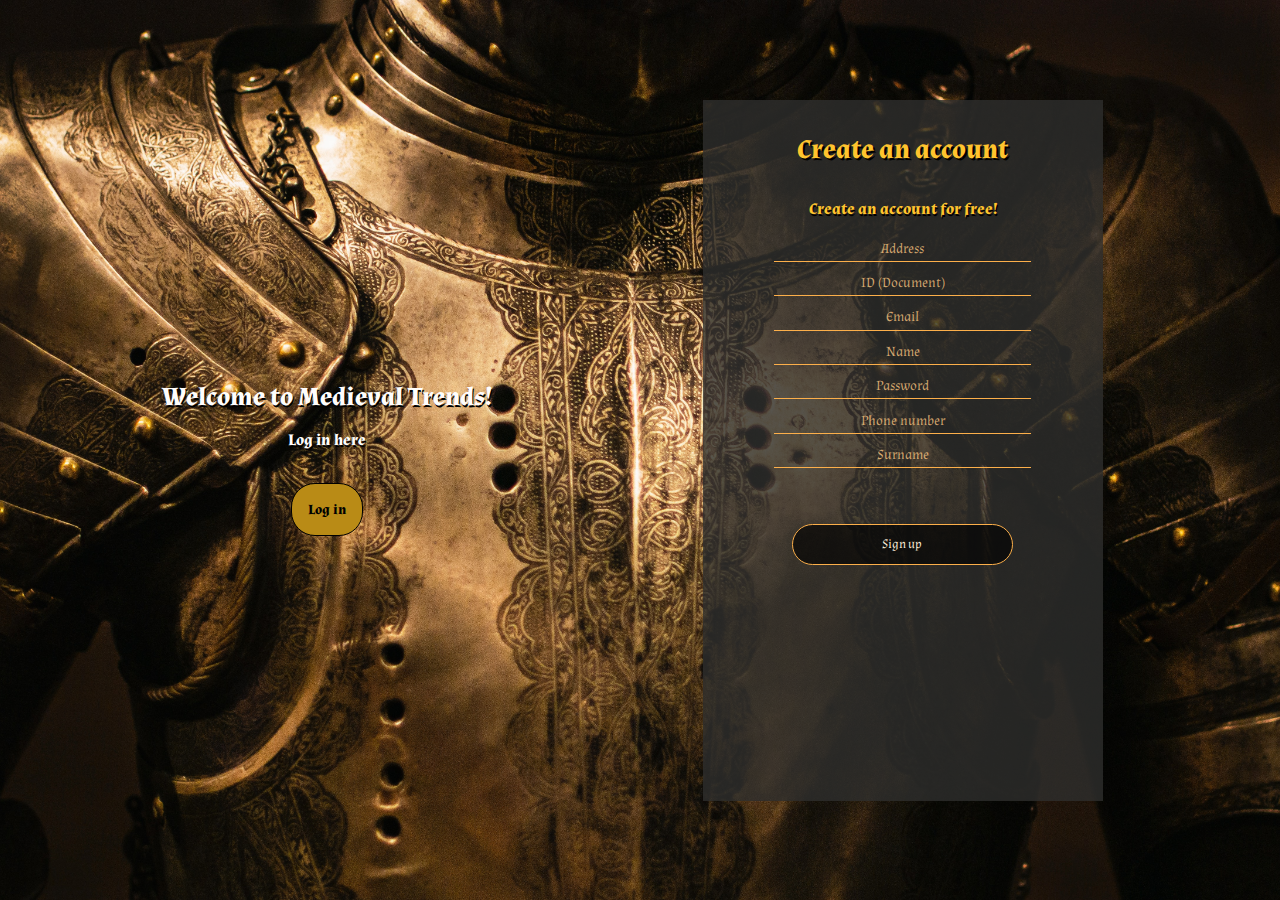
<file: index.html>
<!DOCTYPE html>
<html lang="en">
<head>
    <meta charset="UTF-8">
    <meta http-equiv="X-UA-Compatible" content="IE=edge">
    <meta name="viewport" content="width=device-width, initial-scale=1.0">
    <title>Medieval Trends</title>
    <link rel="stylesheet" href="style.css">
    <link rel="icon" href="/img/knighthelm.jpg" type="image">
    <link rel="preconnect" href="https://fonts.googleapis.com">
    <link rel="preconnect" href="https://fonts.gstatic.com" crossorigin>
    <link href="https://fonts.googleapis.com/css2?family=Almendra&family=MedievalSharp&family=Open+Sans:wght@300&display=swap" rel="stylesheet">
</head>
<body>

    <div class="container-form sign-up">
        <div class="back">
            <div class="message">
                <h1>Welcome to Medieval Trends!</h1>
                <p>Log in here</p>
                <button class="sign-up-button">Log in</button>
            </div>
        </div>

        <form class="form" id="signup-form">
            <h1 class="create-acc">Create an account</h1>
            <p class="create-free-acc">Create an account for free!</p>
            <input type="text" placeholder="Address" id="address">
            <input type="text" placeholder="ID (Document)" id="document">
            <input type="email" placeholder="Email" id="mail">
            <input type="text" placeholder="Name" id="name">
            <input type="password" placeholder="Password" id="password">
            <input type="text" placeholder="Phone number" id="phone">
            <input type="text" placeholder="Surname" id="surname">
            <!--<input type="button" placeholder="Sign Up" value="Sign up">-->
            <button type="submit">Sign up</button>
        </form>

    </div>

    <div class="container-form log-in">

        <form class="form" id="login-form">
            <h1 class="login-acc" id="login-acc-id">Log in</h1>
            <p class="login-free-acc" id="login-freeacc-id">Enter your login information below</p>
         
            <input type="email" placeholder="Email" id="login-mail">
            <input type="password" placeholder="Password" id="login-pw">
            <button type="submit">Log in</button>
        </form>

        <div class="back">
            <div class="message">
                <h1>Welcome to Medieval Trends!</h1>
                <p>If you do not have an account yet, please sign up here.</p>
                <button class="login-button">Sign up</button>
            </div>
        </div>

    </div>

    <script src="/script.js"></script>
</body>
</html>
</file>
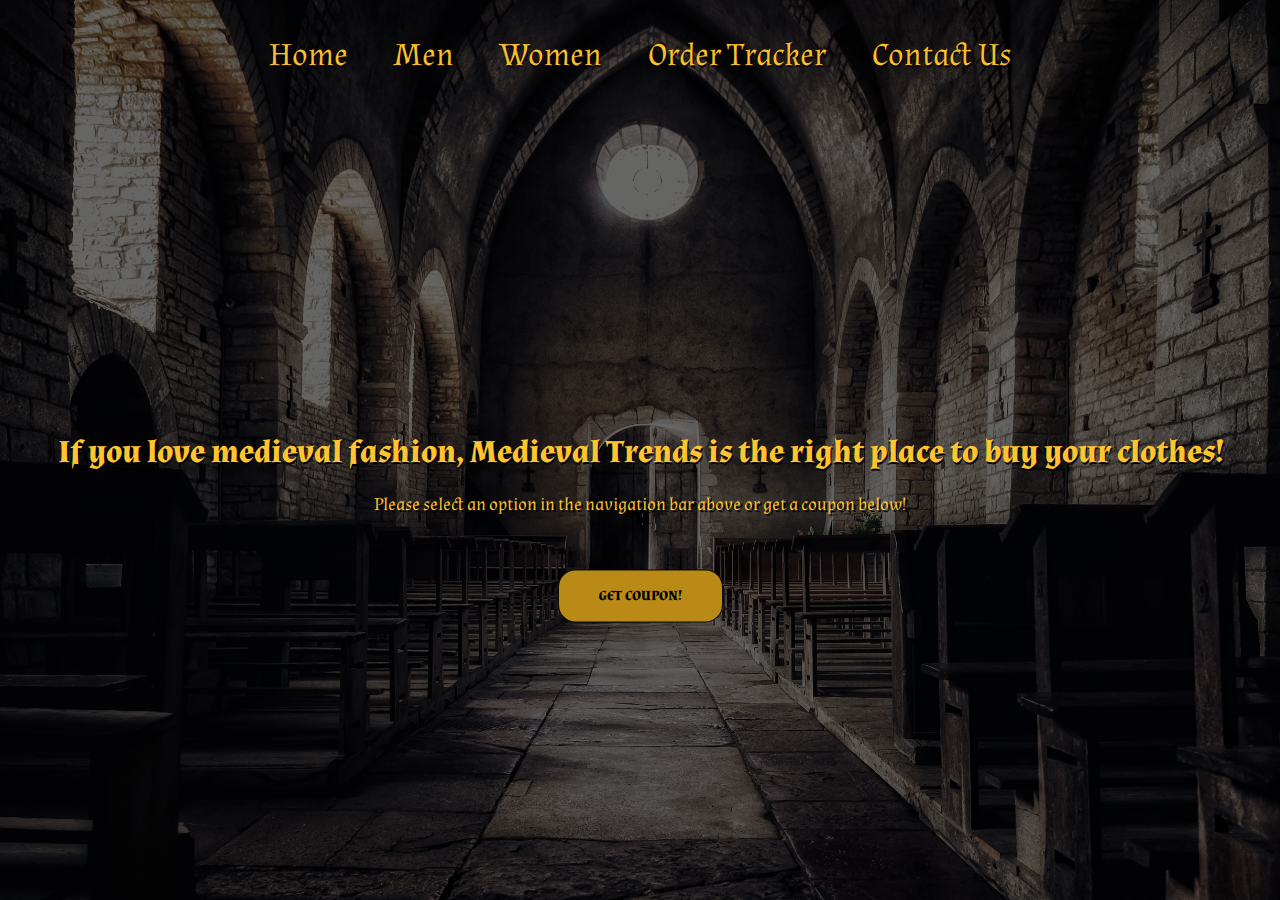
<file: indexhome.html>
<!DOCTYPE html>
<html lang="en">
<head>
    <meta charset="UTF-8">
    <meta http-equiv="X-UA-Compatible" content="IE=edge">
    <meta name="viewport" content="width=device-width, initial-scale=1.0">
    <title>Home</title>
    <link rel="stylesheet" href="stylehome.css">
    <link rel="icon" href="/img/knighthelm.jpg" type="image">
    <link rel="preconnect" href="https://fonts.googleapis.com">
    <link rel="preconnect" href="https://fonts.gstatic.com" crossorigin>
    <link href="https://fonts.googleapis.com/css2?family=Almendra&family=MedievalSharp&family=Open+Sans:wght@300&display=swap" rel="stylesheet">
</head>
<body>

    <div class="banner">
        <div class="navbar">
            <ul>
                <li><a href="#"></a>Home</li>
                <li><a href="#"></a>Men</li>
                <li><a href="#"></a>Women</li>
                <li><a href="#"></a>Order Tracker</li>
                <li><a href="#"></a>Contact Us</li>
            </ul>
        </div>
    </div>

    <div class="content">
        <h2>If you love medieval fashion, Medieval Trends is the right place to buy your clothes!</h2>
        <p>Please select an option in the navigation bar above or get a coupon below!</p>

        <div>
            <button type="button">GET COUPON!</button>
        </div>
    </div>

</body>
</html>
</file>
<file: style.css>
*{
    margin: 0;
    padding: 0;
    box-sizing: border-box;
    font-family: 'Almendra', serif;
}

body{
    height: 100vh;

    display: flex;
    align-items: center;
    justify-content: center;
    background-image: url(/img/knight.jpg);
    background-position: center;
    background-repeat: no-repeat;
    background-size: cover;
    color: rgb(255, 254, 253);
    font-weight: 1000;
    text-shadow: 0.1rem 0.1rem 0.005rem rgb(0, 0, 0);
}

.container-form{
    width: 90%;
    height: 85vh;

    display: flex;
    justify-content: space-around;
    transition: all .6s ease-in-out;
}

.back{
    display: flex;
    align-items: center;
    text-align: center;
}

.message{
    padding: 1rem;
}

.message h1{
    font-size: 1.6rem;
    padding: 1rem 0;
}

.message button{
    padding: 1rem;
    font-weight: 600;
    background-color: rgb(185, 139, 22);
    border-radius: 1.5rem;
    border: solid thin black;
    outline: none;
    cursor: pointer;
    font-size: .9rem;
    margin-top: 2rem;
    transition: all .5s ease-in-out;
    color: black;
}

.message button:hover{
    background-color: rgb(212, 166, 50)
}

.form{
    width: 400px;
    padding: 1rem;
    margin: 2rem;
    background-color: rgba(46, 46, 45, 0.8);
    text-align: center;
    color: rgb(255, 196, 46)
}

.create-acc{
    padding: 1rem 0;
    font-size: 1.7rem;
}

.create-free-acc{
    padding: 1rem 0;
    font-weight: 600;

}

#login-acc-id{
    padding: 3.5rem 0;
    font-size: 1.7rem;
}

#login-freeacc-id{
    padding: 2rem 0;
    font-weight: 600;

}

.form input{
    width: 70%;
    display: block;
    margin: auto;
    margin-bottom: 0.5rem;
    background-color: transparent;
    border: none;
    border-bottom: rgb(252, 175, 74) thin solid;
    text-align: center;
    outline: none;
    padding: .2rem 0;
    font-size: 0.9rem;
    color: antiquewhite;
}

.form button{
    width: 60%;
    margin: auto;
    border: solid thin rgb(252, 175, 74);
    padding: .7rem;
    border-radius: 2rem;
    background-color: rgba(0, 0, 0, 0.637);
    font-weight: 500;
    margin-top: 3rem;
    font-size: .8rem;
    cursor: pointer;
    color: antiquewhite;
}

.form input[type="button"]{
    width: 60%;
    margin: auto;
    border: solid thin rgb(252, 175, 74);
    padding: .7rem;
    border-radius: 2rem;
    background-color: rgba(0, 0, 0, 0.637);
    font-weight: 500;
    margin-top: 3rem;
    font-size: .8rem;
    cursor: pointer;
    color: antiquewhite;
}

.log-in{
    position: absolute;
    opacity: 0;
    visibility: hidden;
}

.log-in.active{
    opacity: 1;
    visibility: visible;
}

.sign-up.active{
    opacity: 1;
    visibility: hidden;
}

::placeholder { 
    color: rgba(255, 201, 131, 0.795);
}
</file>
<file: stylehome.css>
*{
    margin: 0;
    padding: 0;
    font-family: 'Almendra', serif;
}

.banner{
    width: 100%;
    height: 100vh;
    background-image: linear-gradient(rgba(0,0,0,0.6),rgba(0,0,0,0.6)),url(/img/church.jpg);
    background-size: cover;
    background-position: center;
}

.navbar{
    width: 85%;
    margin: auto;
    padding: 35px 0;

    display: flex;
    align-items: center;
    justify-content: center;
    color: rgb(250, 191, 41);
    text-shadow: 0.1rem 0.1rem 0.005rem rgb(0, 0, 0);
    font-size: 2rem;
}

.navbar ul li{
    list-style: none;
    display: inline-block;
    margin: 0 20px;
    position: relative;
    cursor: pointer;
}

.navbar ul li a{
    text-decoration: none;
    color: rgb(173, 128, 12);
    text-transform: uppercase;
    transition: all .5s ease-in-out;
}

.navbar ul li::after{
    content: '';
    height: 0.2rem;
    width: 0;
    background: rgb(173, 128, 12);
    position: absolute;
    left: 0;
    bottom: 0.1rem;
    transition: all .6s ease-in-out;
}

.navbar ul li:hover::after{
    width: 100%;
}

.content{
    width: 100%;
    position: absolute;
    top: 60%;
    transform: translateY(-60%);
    text-align: center;
    color: rgb(255, 196, 46);
    text-shadow: 0.1rem 0.1rem 0.005rem rgb(0, 0, 0);
}

.content h2{
    font-size: xx-large;
    margin-top: 1rem;
}

.content p{
    font-size: large;
    margin: 1rem auto;
    font-weight: 300;
    line-height: 2rem;
}

button{
    padding: 1rem 2.5rem;
    font-weight: 650;
    background-color: rgb(185, 139, 22);
    border-radius: 1.1rem;
    border: solid thin rgba(0, 0, 0, 0.911);
    outline: none;
    cursor: pointer;
    font-size: .9rem;
    margin-top: 2rem;
    transition: all .5s ease-in-out;
    color: black;
}

button:hover{
    background-color: rgb(228, 184, 74)
}
</file>
